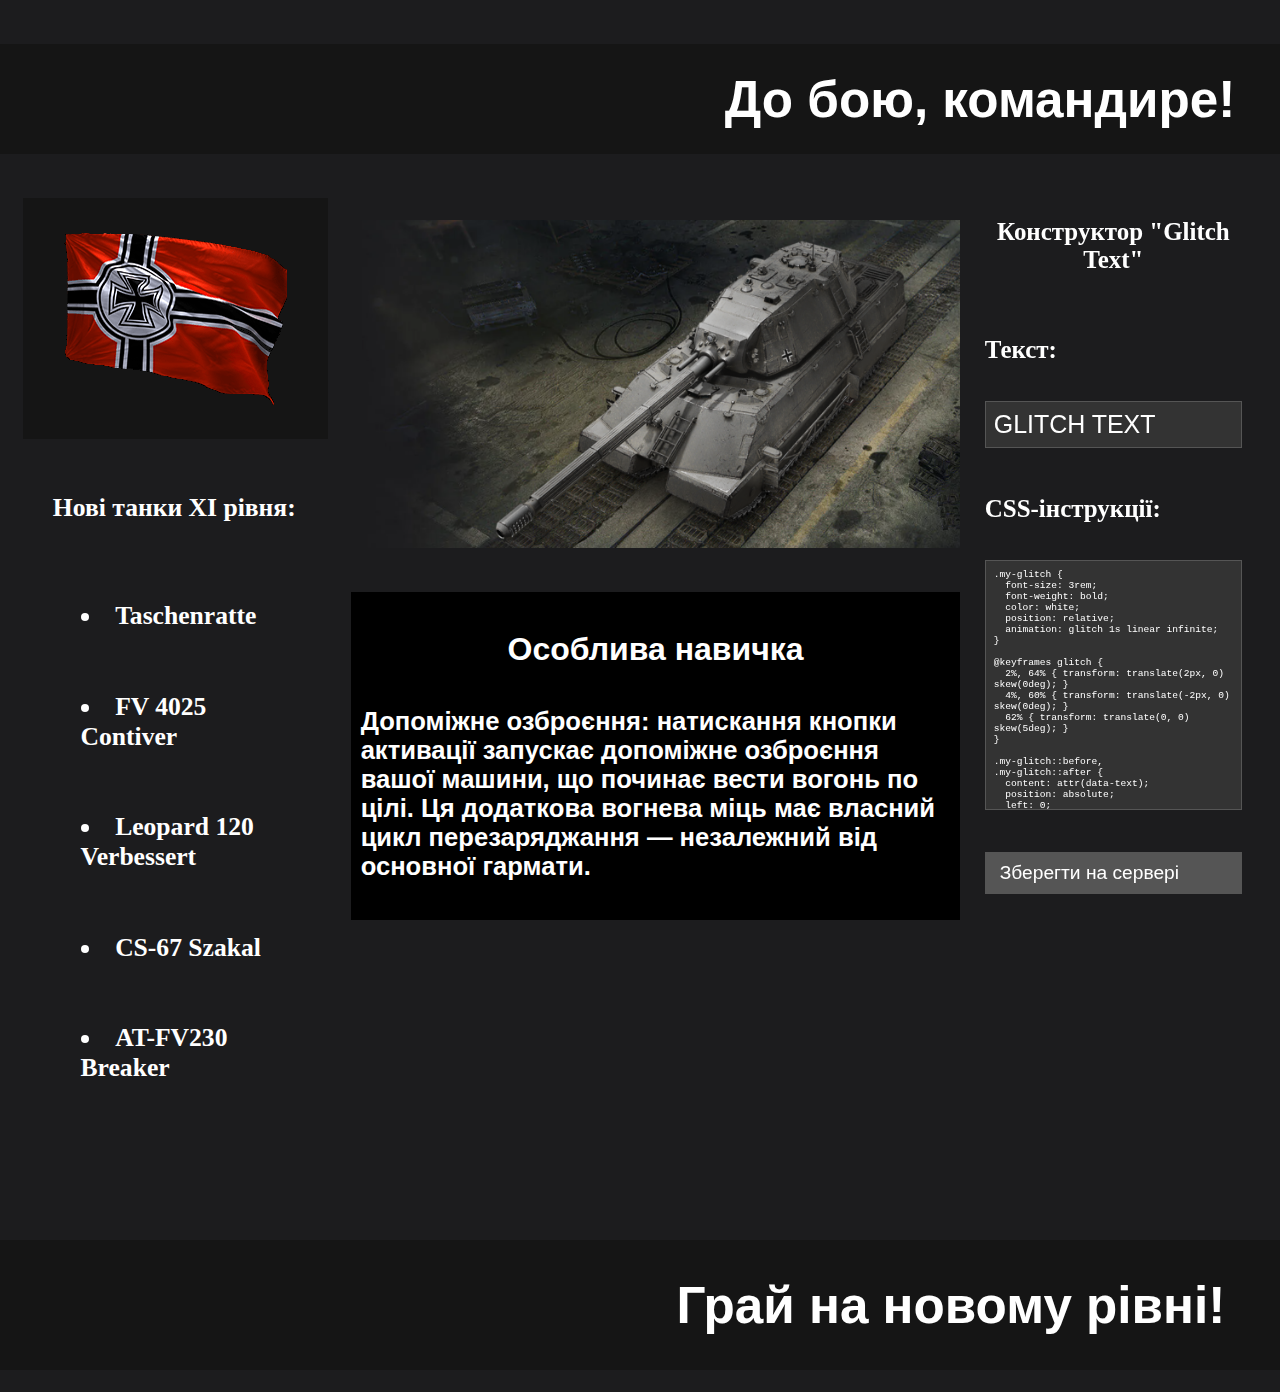
<file: index.html>
<!DOCTYPE html>
<html lang="en">
<head>
  <meta name="viewport" content="width=device-width, initial-scale=1.0">
  <meta charset="UTF-8">
  <title>Taschenratte</title>
  <link href="styles.css" rel="stylesheet" type="text/css">
  <style>
    .block1, .block7 {
      text-align: right;
    }
  </style>
</head>
<body>
  <div class="container">
    <div class="block block1">
      <div class="blockX">До бою, командире!</div>
    </div>
    <div class="main">
      <div class="left-column">
        <div class="block block2">
          <img src="../pictures/germany_small.png" alt="flag">
        </div>
        <div class="block block5">
          <p>Нові танки ХІ рівня:</p>
          <ul>
            <li><a href="page2.html">Taschenratte</a></li>
            <li><a href="#">FV 4025 Contiver</a></li>
            <li><a href="#">Leopard 120 Verbessert</a></li>
            <li><a href="#">CS-67 Szakal</a></li>
            <li><a href="#">AT-FV230 Breaker</a></li>
          </ul>
        </div>
      </div>
      <div class="center-column">
        <div class="block block3">
          <img src="../pictures/tash.png" alt="tank" usemap="#tankmap">
          <map name="tankmap">
            <area shape="rect" coords="263,4,938,767" alt="Tank" href="https://worldoftanks.eu/uk/news/general-news/update-2-0-tier-11-heavy-tanks/">
          </map>
        </div>
        <div class="block block6">
          <h1>Особлива навичка</h1>
          <p>Допоміжне озброєння: натискання кнопки активації запускає допоміжне озброєння вашої машини, що починає вести вогонь по цілі. Ця додаткова вогнева міць має власний цикл перезаряджання — незалежний від основної гармати.</p>
        </div>
      </div>
<div class="block block4">
    <h3>Конструктор "Glitch Text"</h3>

    <label for="glitchText">Текст:</label>
    <input type="text" id="glitchText">

    <label for="glitchCSS">CSS-інструкції:</label>
    <textarea id="glitchCSS" rows="8" ></textarea>

    <button id="saveButton">Зберегти на сервері
    
    </button>
</div>

    </div>
    <div class="block block7">
      <div class="blockY">Грай на новому рівні!</div>
    </div>
  </div>
    
    <script>
    const textInput = document.getElementById('glitchText');
    const cssInput = document.getElementById('glitchCSS');
  	const saveButton = document.getElementById('saveButton');

    const defaultCSS = `.my-glitch {
  font-size: 3rem;
  font-weight: bold;
  color: white;
  position: relative;
  animation: glitch 1s linear infinite;
}

@keyframes glitch {
  2%, 64% { transform: translate(2px, 0) skew(0deg); }
  4%, 60% { transform: translate(-2px, 0) skew(0deg); }
  62% { transform: translate(0, 0) skew(5deg); }
}

.my-glitch::before,
.my-glitch::after {
  content: attr(data-text);
  position: absolute;
  left: 0;
  top: 0;
  width: 100%;
  height: 100%;
  background: rgb(28,28,30);
  overflow: hidden;
}

.my-glitch::before {
  left: 2px;
  text-shadow: -1px 0 red;
  animation: glitch-anim-1 2s linear infinite reverse;
}

.my-glitch::after {
  left: -2px;
  text-shadow: -1px 0 blue;
  animation: glitch-anim-2 2s linear infinite reverse;
}

@keyframes glitch-anim-1 {
  0% { clip-path: inset(5% 0 90% 0); }
  100% { clip-path: inset(70% 0 5% 0); }
}

@keyframes glitch-anim-2 {
  0% { clip-path: inset(80% 0 10% 0); }
  100% { clip-path: inset(10% 0 85% 0); }
}`;
    
    textInput.value = "GLITCH TEXT";
    cssInput.value = defaultCSS.trim();


    saveButton.addEventListener('click', async (e) => {
      e.preventDefault(); 
      
      const data = {
        text: textInput.value,
        css: cssInput.value
      };

      try {
        const response = await fetch('api.php', {
          method: 'POST',
          headers: {
            'Content-Type': 'application/json'
          },
          body: JSON.stringify(data) 
        });
        
        const result = await response.json();
        
        if (result.status === 'success') {
          alert('Збережено!');
        } else {
          alert('Помилка збереження: ' + (result.message || ''));
        }
      } catch (error) {
        console.error('Помилка:', error);
        alert('Помилка відправки запиту.');
      }
    });
  </script>
    
</body>
</html>
</file>
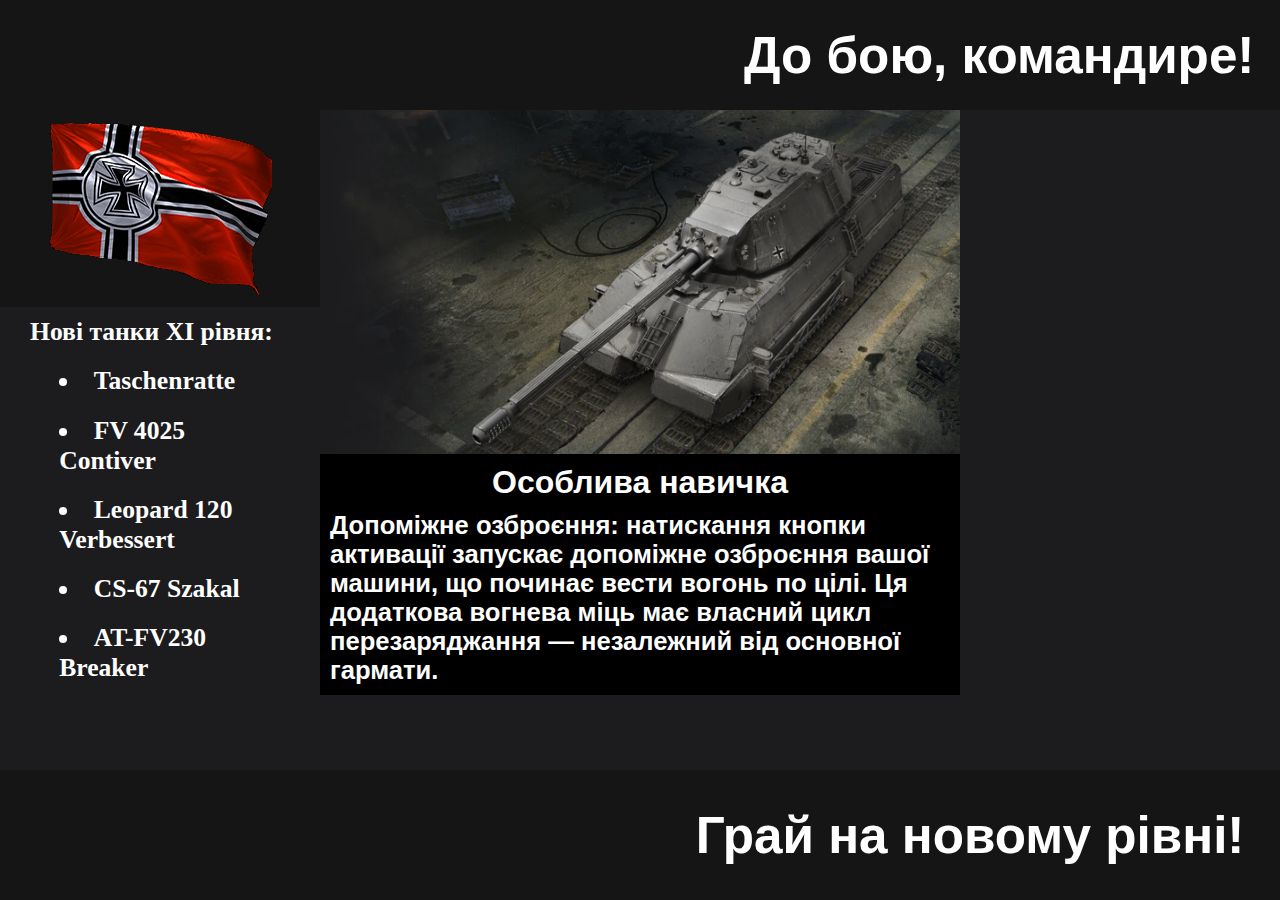
<file: page2.html>
<!DOCTYPE html>
<html lang="en">
<head>
  <meta name="viewport" content="width=device-width, initial-scale=1.0">
  <meta charset="UTF-8">
  <title>Taschenratte</title>
  <link href="styles.css" rel="stylesheet" type="text/css">
  <style>
    .block1, .block7 {
      text-align: right;
    }
  </style>
</head>
<body>
  <div class="container">
    <div class="block block1">
      <div class="blockX">До бою, командире!</div>
    </div>
    <div class="main">
      <div class="left-column">
        <div class="block block2">
          <img src="../pictures/germany_small.png" alt="flag">
        </div>
        <div class="block block5">
          <p>Нові танки ХІ рівня:</p>
          <ul>
            <li><a href="index.html">Taschenratte</a></li>
            <li><a href="#">FV 4025 Contiver</a></li>
            <li><a href="#">Leopard 120 Verbessert</a></li>
            <li><a href="#">CS-67 Szakal</a></li>
            <li><a href="#">AT-FV230 Breaker</a></li>
          </ul>
        </div>
      </div>
      <div class="center-column">
        <div class="block block3">
          <img src="../pictures/tash.png" alt="tank" usemap="#tankmap">
          <map name="tankmap">
            <area shape="rect" coords="263,4,938,767" alt="Tank" href="https://worldoftanks.eu/uk/news/general-news/update-2-0-tier-11-heavy-tanks/">
          </map>
        </div>
        <div class="block block6">
          <h1>Особлива навичка</h1>
          <p>Допоміжне озброєння: натискання кнопки активації запускає допоміжне озброєння вашої машини, що починає вести вогонь по цілі. Ця додаткова вогнева міць має власний цикл перезаряджання — незалежний від основної гармати.</p>
        </div>
      </div>
<div class="block block4">
    <div id="glitch-display-area"></div> 
</div>

<!-- placeholder="Наприклад:
    .my-glitch {
    color: red;
    animation: ...
    }
    @keyframes ... { ... }" -->





    </div>
    <div class="block block7">
      <div class="blockY">Грай на новому рівні!</div>
    </div>
  </div>
    
    <script>
    const displayArea = document.getElementById('glitch-display-area');
    let dynamicStyle = null; // Тут будемо зберігати наші стилі
    let lastDataString = ""; // Тут будемо зберігати останні дані

    // 1. Функція, яка "малює" Glitch Text [cite: 14]
    function renderGlitch(data) {
      // Створюємо HTML
      displayArea.innerHTML = `<div class="my-glitch" data-text="${data.text}">${data.text}</div>`;

      // Створюємо або оновлюємо тег <style> в <head>
      if (!dynamicStyle) {
        dynamicStyle = document.createElement('style');
        document.head.appendChild(dynamicStyle);
      }
      dynamicStyle.textContent = data.css; // Застосовуємо CSS [cite: 49]
    }

    // 2. Функція для отримання даних з сервера
    async function fetchData() {
      try {
        // Додаємо ?_=$(...) щоб уникнути кешування браузером
        const response = await fetch(`api.php?_=${new Date().getTime()}`);
        const data = await response.json();
        
        // Перевіряємо, чи дані реально змінилися [cite: 16]
        const currentDataString = JSON.stringify(data);
        if (currentDataString !== lastDataString) {
          console.log('Оновлено дані:', data);
          renderGlitch(data);
          lastDataString = currentDataString; // Зберігаємо нову версію
        }
        
      } catch (error) {
        console.error('Помилка завантаження даних:', error);
      }
    }

    // 3. Запускаємо при завантаженні сторінки
    fetchData();

    // 4. Організуємо періодичний контроль (Завдання [16])
    // Перевіряємо наявність змін кожні 3 секунди
    setInterval(fetchData, 3000); 
  </script>
    
</body>
</html>
</file>
<file: styles.css>
* {
    margin: 0;
    padding: 0;
    box-sizing: border-box;
}

body, html {
    height: 100vh;
    font-size: clamp(16px, 1.5vw, 24px);
    background-color: rgb(28,28,30);
}

a {
    color: #ffffff;
    transition: color 0.3s;
    text-decoration: none;
}

a:hover {
    color: #929292;
}

.container {
    width: 100%;
    height: 100vh;
    display: flex;
    flex-direction: column;
}

.main {
    display: flex;
    flex-direction: row;
    flex: 1;
}

.left-column {
    display: flex;
    flex-direction: column;
    width: 25%;
}

.center-column {
    display: flex;
    flex-direction: column;
    width: 50%;
}

.block {
    box-sizing: border-box;
    font-weight: bold;
    overflow-wrap: anywhere;
}

.block1 {

    background-color: rgb(21, 21, 21);
    text-align: right;
}

.block2 {
    flex: 0 0 auto;
    background-color: rgb(21, 21, 21);
    padding: 10px;
}

.block3 {
    flex: 0 0 auto;
    background-color: rgb(28,28,30);
}

.block4 {
    width: 25%;
    background-color: rgb(28,28,30);
    text-align: center;
    padding: 10px;
    color: white;
	overflow-wrap: break-word;
    font-size: 1rem;
/* 1. Встановлюємо розмір шрифту */
    /* Колір h3 та label успадковується з .block4 { color: white; } з минулого файлу. 
       Якщо він зник, додайте 'color: white;' сюди. */
}

.block4 label,
.block4 input[type="text"],
.block4 textarea,
.block4 button {
    /* 2, 3. Кожен елемент тепер на новому рядку */
    display: block;
    width: 90%;
    margin: 10px auto; /* Додаємо відступи */
    box-sizing: border-box;
    font-size: 1.3rem;
}

.block4 label {
    text-align: left; /* Вирівнюємо текст для читабельності */
    margin-top: 15px;
    margin-bottom: 5px;
    font-size: 1.3rem;
    color: white; /* Явно вкажемо колір, якщо він не успадковується */
}
.block4 button {
    padding: 10px;
    background-color: #555;
    color: white;
    border: none;
    cursor: pointer;
    font-size: 1rem;
}   

.block4 input[type="text"],
.block4 textarea {
     padding: 8px;
     background-color: #333;
     color: white; /* Вимога 1: Білий текст всередині полів */
     border: 1px solid #555;
}
.block4 h3 {
    text-align: center;
    margin-bottom: 15px;
    font-size: 1.3rem;
    padding: 10px;
    color: white; /* Явно вкажемо колір, якщо він не успадковується */
}

/* --- Ось ЗМІНИ --- */
.block4 textarea {
    height: 250px; /* Вимога 2: Збільшена висота */
    resize: none;  /* Вимога 3: Фіксований розмір (заборона розтягування) */
    font-size: 0.5rem; /* Вимога 4: Розмір шрифту 1rem */
}
/* --- Кінець ЗМІН --- */

.block5 {
    flex: 0 0 auto;
    background-color: rgb(28,28,30);
    padding: 10px 10px 30px 10px;
    margin-bottom: 20px;
}

.block5 li, .block4 li {
    color: white;
    margin: 20px 0;
    padding-left: 0;
    list-style-position: inside;
    margin-bottom: 1rem;
    margin-top: 1rem;
    font-size: clamp(5px, 2vw, 33px);
}

.block5 p {
    font-size: clamp(14px, 2vw, 33px);
    font-weight: bold;
    color: white;
    text-align: left;
    padding-left: 20px;
    margin-bottom: 15px;
}

.block6 {
    font-family: "Anton", sans-serif;
    font-size: clamp(13px, 2vw, 32px);
    flex: 0 0 auto;
    background-color: #000000;
    color: white;
    white-space: normal;
    padding: 10px;
    box-sizing: border-box;
}

.block6 h1 {
    font-size: clamp(20px, 2.5vw, 40px);
    font-weight: bold;
    margin-bottom: 10px;
    text-align: center;
}

.block7 {
    flex-basis: 10%;
    background-color: rgb(21, 21, 21);
    text-align: right;
    padding: 10px;
}

.block img {
    max-width: 100%;
    max-height: 100%;
    object-fit: contain;
    display: block;
    margin-left: auto;
    margin-right: auto;
}

.blockX, .blockY {
    font-size: clamp(20px, 4vw, 60px);
    color: white;
    padding: 2vw;
    display: inline-block;
    font-family: "Anton", sans-serif;
    max-width: 80%;
}

.blockX {
    position: relative;
    top: 50%;
    transform: translateY(-50%);
}

.blockY {
    position: relative;
    top: 50%;
    transform: translateY(-50%);
}

ol, ul {
    padding-left: 1rem;
    margin: 0 auto;
    max-width: 80%;
    text-align: left;
}

ol {
    list-style-type: decimal;
}

ul {
    list-style-type: disc;
}
</file>
